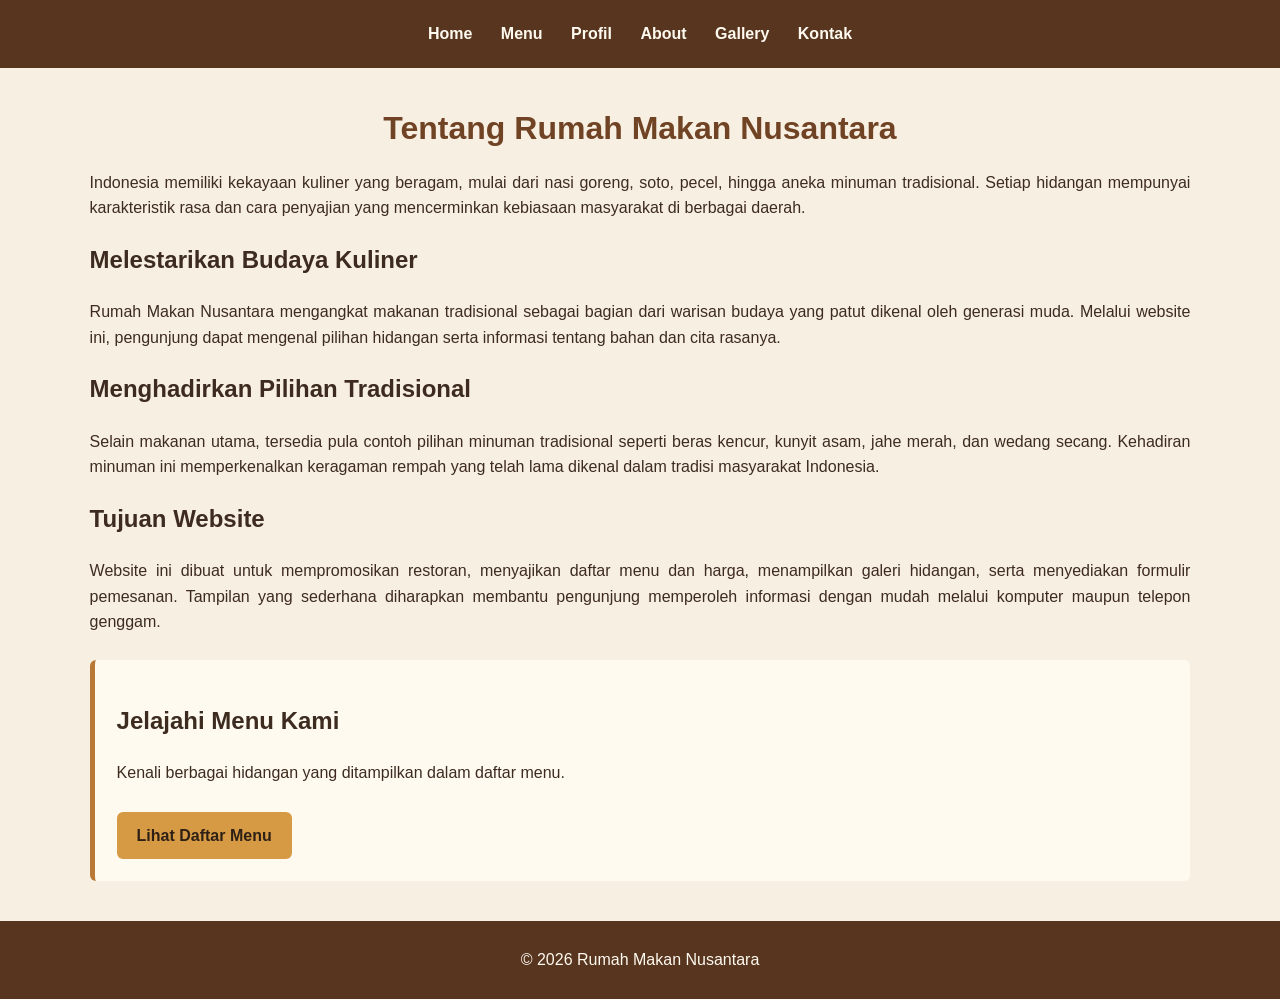
<file: about.html>
<!DOCTYPE html>
<html lang="id">
<head>
    <meta charset="UTF-8">
    <meta name="viewport" content="width=device-width, initial-scale=1.0">
    <title>About - Rumah Makan Nusantara</title>
    <link rel="stylesheet" href="style.css">
</head>
<body>

<nav>
    <a href="index.html">Home</a>
    <a href="menu.html">Menu</a>
    <a href="profil.html">Profil</a>
    <a href="about.html">About</a>
    <a href="gallery.html">Gallery</a>
    <a href="kontak.html">Kontak</a>
</nav>

<main class="container">
    <h1 class="section-title">Tentang Rumah Makan Nusantara</h1>

    <p>
        Indonesia memiliki kekayaan kuliner yang beragam, mulai dari
        nasi goreng, soto, pecel, hingga aneka minuman tradisional.
        Setiap hidangan mempunyai karakteristik rasa dan cara penyajian
        yang mencerminkan kebiasaan masyarakat di berbagai daerah.
    </p>

    <h2>Melestarikan Budaya Kuliner</h2>
    <p>
        Rumah Makan Nusantara mengangkat makanan tradisional sebagai
        bagian dari warisan budaya yang patut dikenal oleh generasi
        muda. Melalui website ini, pengunjung dapat mengenal pilihan
        hidangan serta informasi tentang bahan dan cita rasanya.
    </p>

    <h2>Menghadirkan Pilihan Tradisional</h2>
    <p>
        Selain makanan utama, tersedia pula contoh pilihan minuman
        tradisional seperti beras kencur, kunyit asam, jahe merah,
        dan wedang secang. Kehadiran minuman ini memperkenalkan
        keragaman rempah yang telah lama dikenal dalam tradisi
        masyarakat Indonesia.
    </p>

    <h2>Tujuan Website</h2>
    <p>
        Website ini dibuat untuk mempromosikan restoran, menyajikan
        daftar menu dan harga, menampilkan galeri hidangan, serta
        menyediakan formulir pemesanan. Tampilan yang sederhana
        diharapkan membantu pengunjung memperoleh informasi dengan
        mudah melalui komputer maupun telepon genggam.
    </p>

    <div class="info-panel">
        <h2>Jelajahi Menu Kami</h2>
        <p>
            Kenali berbagai hidangan yang ditampilkan dalam daftar menu.
        </p>
        <a href="menu.html" class="btn">Lihat Daftar Menu</a>
    </div>
</main>

<footer>
    <p>&copy; 2026 Rumah Makan Nusantara</p>
</footer>

</body>
</html>
</file>
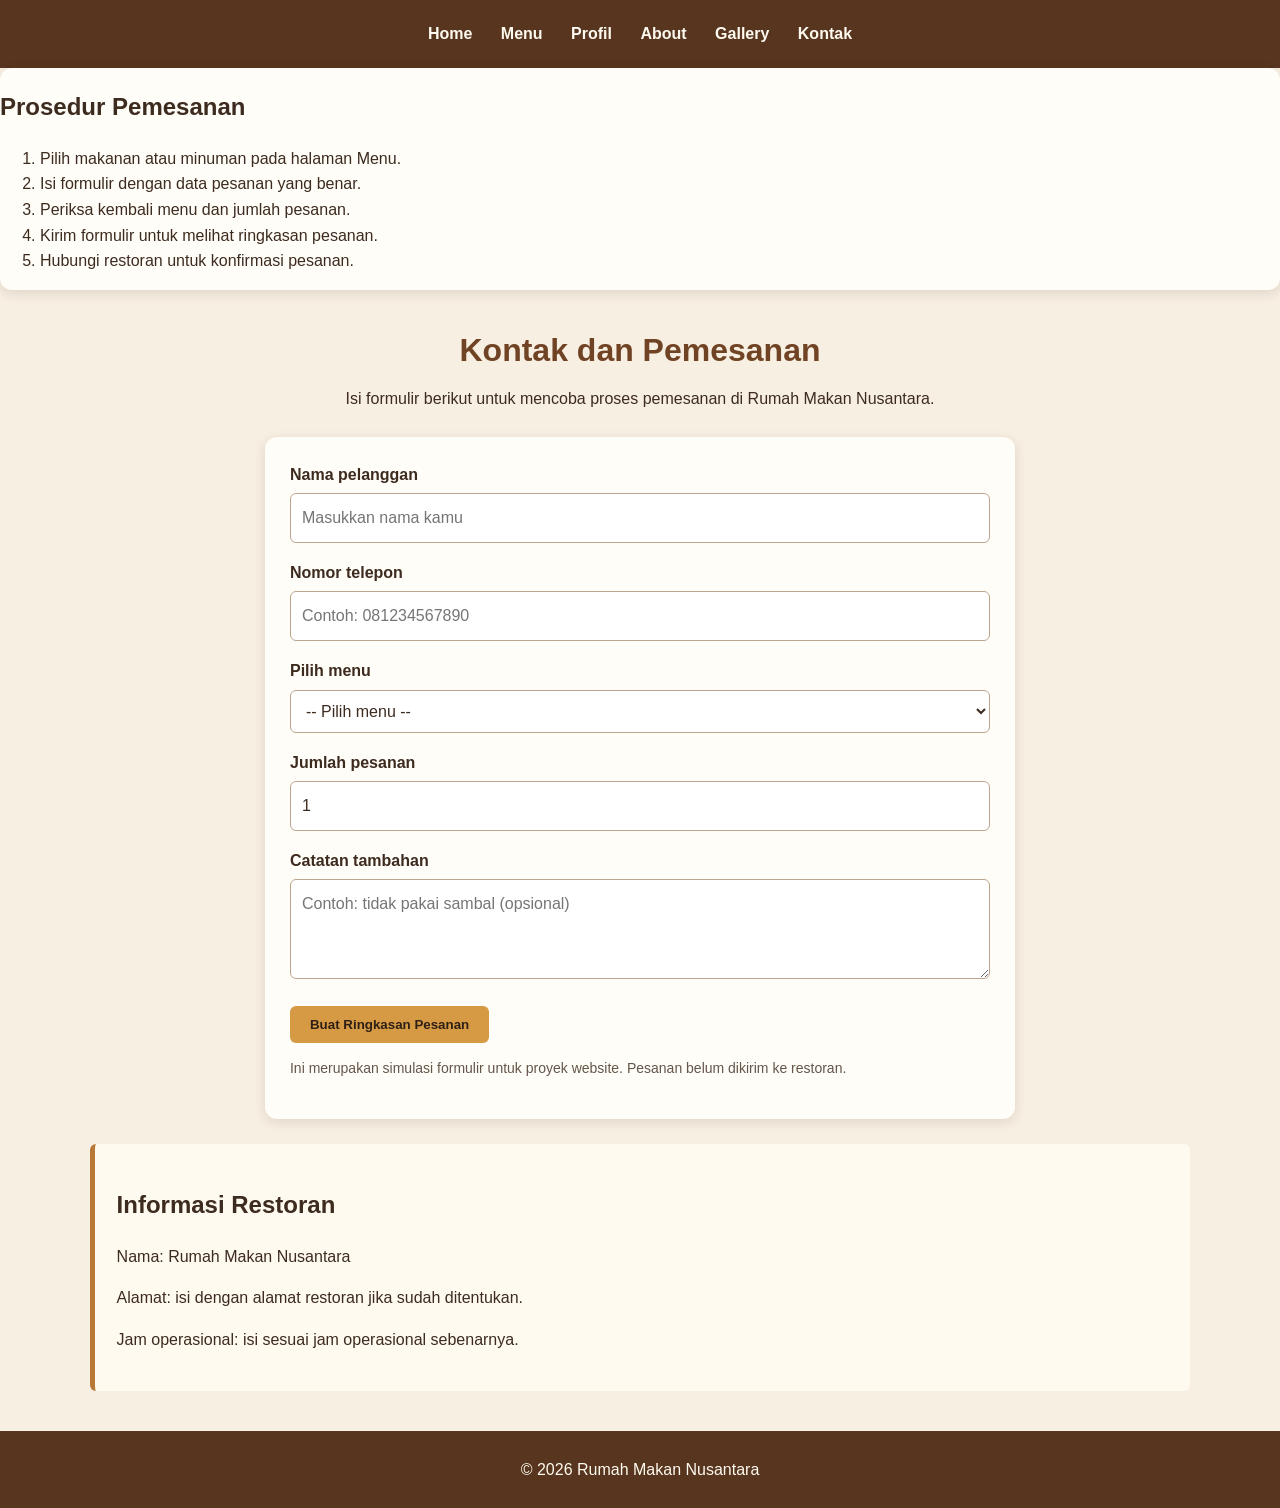
<file: kontak.html>
<!DOCTYPE html>
<html lang="id">
<head>
    <meta charset="UTF-8">
    <meta name="viewport" content="width=device-width, initial-scale=1.0">
    <title>Kontak dan Pemesanan - Rumah Makan Nusantara</title>
    <link rel="stylesheet" href="style.css">
</head>
<body>

<nav>
    <a href="index.html">Home</a>
    <a href="menu.html">Menu</a>
    <a href="profil.html">Profil</a>
    <a href="about.html">About</a>
    <a href="gallery.html">Gallery</a>
    <a href="kontak.html">Kontak</a>
</nav>
<section class="card">
    <h2>Prosedur Pemesanan</h2>
    <ol>
        <li>Pilih makanan atau minuman pada halaman Menu.</li>
        <li>Isi formulir dengan data pesanan yang benar.</li>
        <li>Periksa kembali menu dan jumlah pesanan.</li>
        <li>Kirim formulir untuk melihat ringkasan pesanan.</li>
        <li>Hubungi restoran untuk konfirmasi pesanan.</li>
    </ol>
</section>
<main class="container">
    <h1 class="section-title">Kontak dan Pemesanan</h1>
    <p class="section-intro">
        Isi formulir berikut untuk mencoba proses pemesanan
        di Rumah Makan Nusantara.
    </p>

    <form id="orderForm" class="order-form">
        <div class="form-group">
            <label for="nama">Nama pelanggan</label>
            <input type="text" id="nama" name="nama"
                   placeholder="Masukkan nama kamu" required>
        </div>

        <div class="form-group">
            <label for="telepon">Nomor telepon</label>
            <input type="tel" id="telepon" name="telepon"
                   placeholder="Contoh: 081234567890"
                   pattern="[0-9+ -]{8,20}" required>
        </div>

        <div class="form-group">
            <label for="menu">Pilih menu</label>
            <select id="menu" name="menu" required>
                <option value="">-- Pilih menu --</option>
                <option value="Nasi Goreng Kampung" data-harga="18000">
                    Nasi Goreng Kampung - Rp18.000
                </option>
                <option value="Nasi Ayam Goreng" data-harga="25000">
                    Nasi Ayam Goreng - Rp25.000
                </option>
                <option value="Soto Ayam" data-harga="20000">
                    Soto Ayam - Rp20.000
                </option>
                <option value="Nasi Pecel" data-harga="17000">
                    Nasi Pecel - Rp17.000
                </option>
                <option value="Tahu dan Tempe Goreng" data-harga="8000">
                    Tahu dan Tempe Goreng - Rp8.000
                </option>
                <option value="Pisang Goreng" data-harga="10000">
                    Pisang Goreng - Rp10.000
                </option>
                <option value="Beras Kencur" data-harga="8000">
                    Beras Kencur - Rp8.000
                </option>
                <option value="Kunyit Asam" data-harga="8000">
                    Kunyit Asam - Rp8.000
                </option>
                <option value="Jahe Merah" data-harga="7000">
                    Jahe Merah - Rp7.000
                </option>
                <option value="Wedang Secang" data-harga="7000">
                    Wedang Secang - Rp7.000
                </option>
            </select>
        </div>

        <div class="form-group">
            <label for="jumlah">Jumlah pesanan</label>
            <input type="number" id="jumlah" name="jumlah"
                   min="1" max="100" value="1" required>
        </div>

        <div class="form-group">
            <label for="catatan">Catatan tambahan</label>
            <textarea id="catatan" name="catatan"
                      placeholder="Contoh: tidak pakai sambal (opsional)"></textarea>
        </div>

        <button type="submit" class="btn">Buat Ringkasan Pesanan</button>

        <p class="form-note">
            Ini merupakan simulasi formulir untuk proyek website.
            Pesanan belum dikirim ke restoran.
        </p>

        <div id="hasilPesanan" class="order-result" hidden
             aria-live="polite"></div>
    </form>

    <div class="info-panel">
        <h2>Informasi Restoran</h2>
        <p>
            Nama: Rumah Makan Nusantara
        </p>
        <p>
            Alamat: isi dengan alamat restoran jika sudah ditentukan.
        </p>
        <p>
            Jam operasional: isi sesuai jam operasional sebenarnya.
        </p>
    </div>
</main>

<footer>
    <p>&copy; 2026 Rumah Makan Nusantara</p>
</footer>

<script src="script.js"></script>
</body>
</html>
</file>
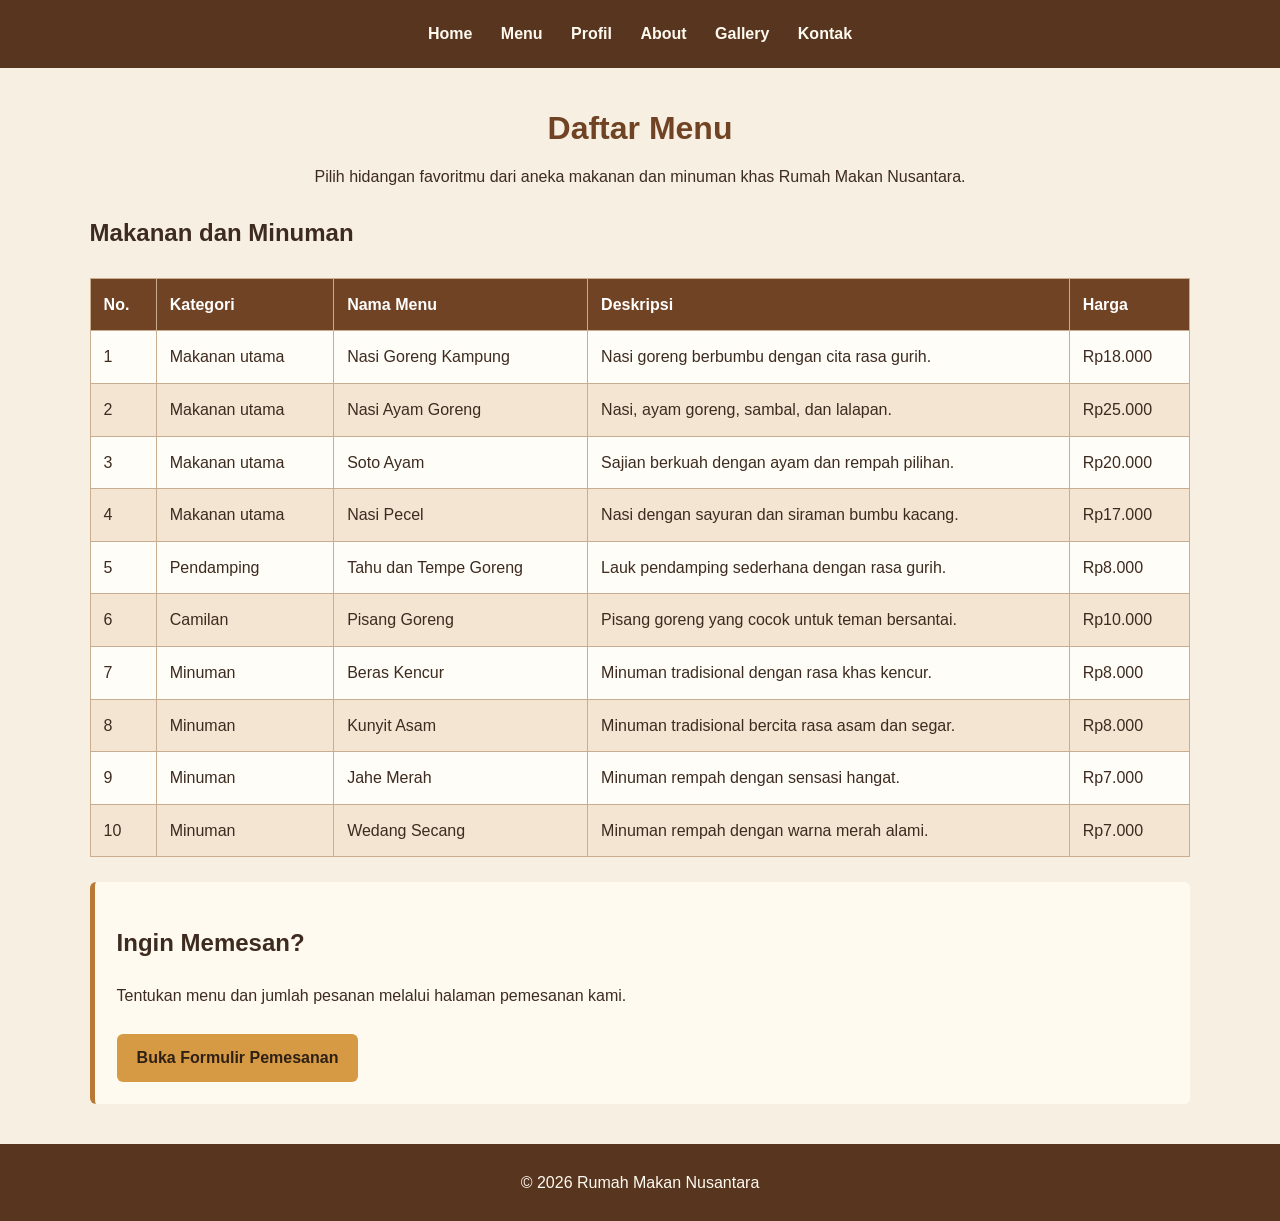
<file: menu.html>
<!DOCTYPE html>
<html lang="id">
<head>
    <meta charset="UTF-8">
    <meta name="viewport" content="width=device-width, initial-scale=1.0">
    <title>Menu - Rumah Makan Nusantara</title>
    <link rel="stylesheet" href="style.css">
</head>
<body>

<nav>
    <a href="index.html">Home</a>
    <a href="menu.html">Menu</a>
    <a href="profil.html">Profil</a>
    <a href="about.html">About</a>
    <a href="gallery.html">Gallery</a>
    <a href="kontak.html">Kontak</a>
</nav>

<main class="container">
    <h1 class="section-title">Daftar Menu</h1>
    <p class="section-intro">
        Pilih hidangan favoritmu dari aneka makanan dan minuman
        khas Rumah Makan Nusantara.
    </p>

    <h2>Makanan dan Minuman</h2>

    <table class="menu-table">
        <thead>
            <tr>
                <th>No.</th>
                <th>Kategori</th>
                <th>Nama Menu</th>
                <th>Deskripsi</th>
                <th>Harga</th>
            </tr>
        </thead>
        <tbody>
            <tr>
                <td>1</td>
                <td>Makanan utama</td>
                <td>Nasi Goreng Kampung</td>
                <td>Nasi goreng berbumbu dengan cita rasa gurih.</td>
                <td>Rp18.000</td>
            </tr>
            <tr>
                <td>2</td>
                <td>Makanan utama</td>
                <td>Nasi Ayam Goreng</td>
                <td>Nasi, ayam goreng, sambal, dan lalapan.</td>
                <td>Rp25.000</td>
            </tr>
            <tr>
                <td>3</td>
                <td>Makanan utama</td>
                <td>Soto Ayam</td>
                <td>Sajian berkuah dengan ayam dan rempah pilihan.</td>
                <td>Rp20.000</td>
            </tr>
            <tr>
                <td>4</td>
                <td>Makanan utama</td>
                <td>Nasi Pecel</td>
                <td>Nasi dengan sayuran dan siraman bumbu kacang.</td>
                <td>Rp17.000</td>
            </tr>
            <tr>
                <td>5</td>
                <td>Pendamping</td>
                <td>Tahu dan Tempe Goreng</td>
                <td>Lauk pendamping sederhana dengan rasa gurih.</td>
                <td>Rp8.000</td>
            </tr>
            <tr>
                <td>6</td>
                <td>Camilan</td>
                <td>Pisang Goreng</td>
                <td>Pisang goreng yang cocok untuk teman bersantai.</td>
                <td>Rp10.000</td>
            </tr>
            <tr>
                <td>7</td>
                <td>Minuman</td>
                <td>Beras Kencur</td>
                <td>Minuman tradisional dengan rasa khas kencur.</td>
                <td>Rp8.000</td>
            </tr>
            <tr>
                <td>8</td>
                <td>Minuman</td>
                <td>Kunyit Asam</td>
                <td>Minuman tradisional bercita rasa asam dan segar.</td>
                <td>Rp8.000</td>
            </tr>
            <tr>
                <td>9</td>
                <td>Minuman</td>
                <td>Jahe Merah</td>
                <td>Minuman rempah dengan sensasi hangat.</td>
                <td>Rp7.000</td>
            </tr>
            <tr>
                <td>10</td>
                <td>Minuman</td>
                <td>Wedang Secang</td>
                <td>Minuman rempah dengan warna merah alami.</td>
                <td>Rp7.000</td>
            </tr>
        </tbody>
    </table>

    <div class="info-panel">
        <h2>Ingin Memesan?</h2>
        <p>
            Tentukan menu dan jumlah pesanan melalui halaman
            pemesanan kami.
        </p>
        <a href="kontak.html" class="btn">Buka Formulir Pemesanan</a>
    </div>
</main>

<footer>
    <p>&copy; 2026 Rumah Makan Nusantara</p>
</footer>

</body>
</html>
</file>
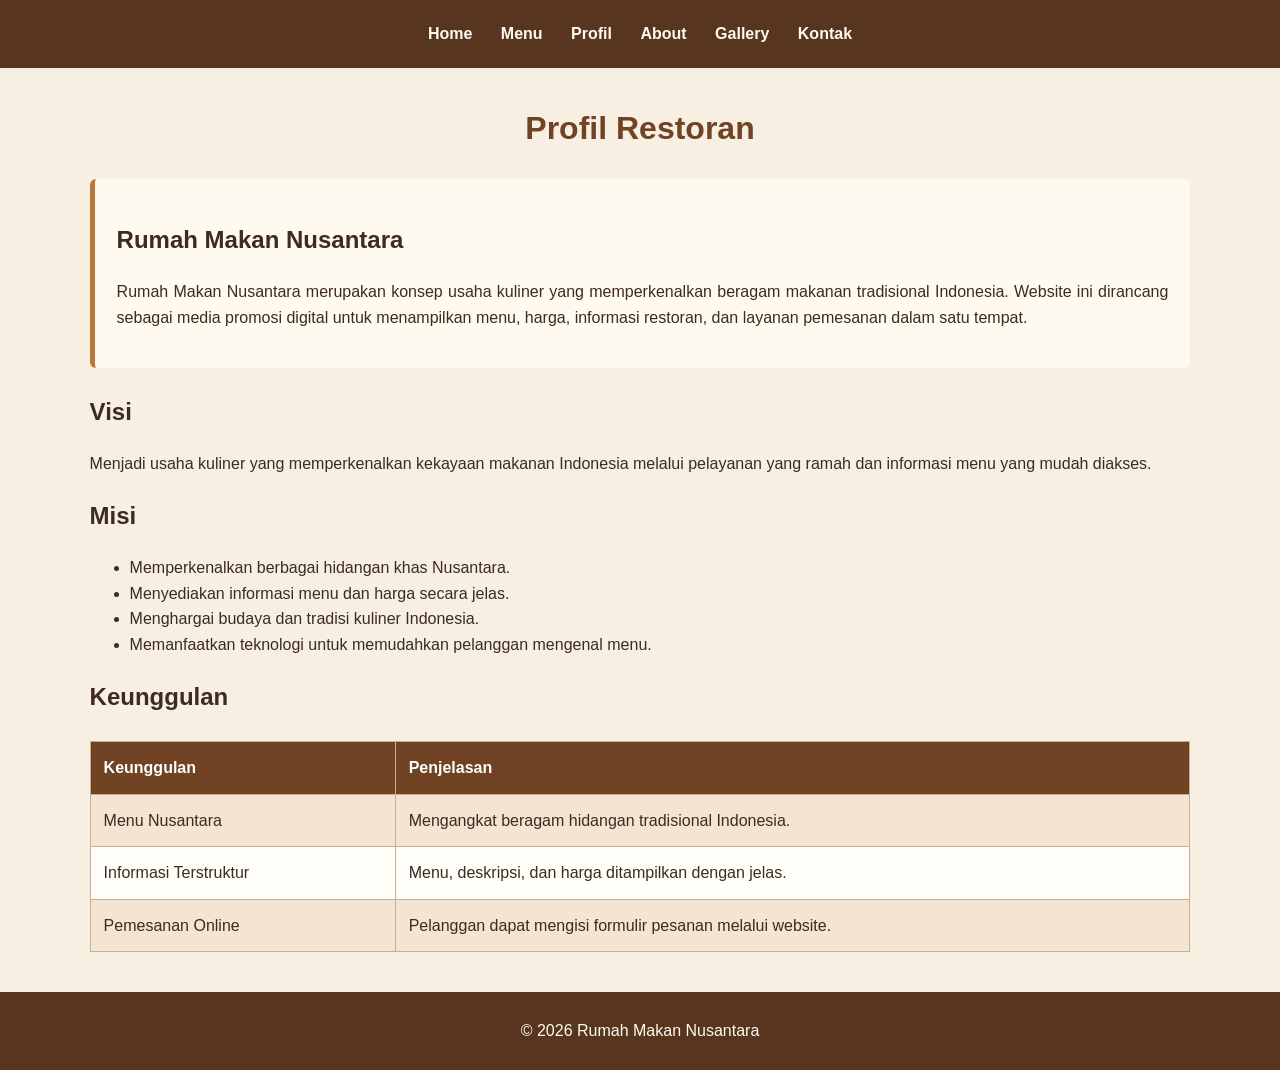
<file: profil.html>
<!DOCTYPE html>
<html lang="id">
<head>
    <meta charset="UTF-8">
    <meta name="viewport" content="width=device-width, initial-scale=1.0">
    <title>Profil - Rumah Makan Nusantara</title>
    <link rel="stylesheet" href="style.css">
</head>
<body>

<nav>
    <a href="index.html">Home</a>
    <a href="menu.html">Menu</a>
    <a href="profil.html">Profil</a>
    <a href="about.html">About</a>
    <a href="gallery.html">Gallery</a>
    <a href="kontak.html">Kontak</a>
</nav>

<main class="container">
    <h1 class="section-title">Profil Restoran</h1>

    <div class="info-panel">
        <h2>Rumah Makan Nusantara</h2>
        <p>
            Rumah Makan Nusantara merupakan konsep usaha kuliner
            yang memperkenalkan beragam makanan tradisional Indonesia.
            Website ini dirancang sebagai media promosi digital untuk
            menampilkan menu, harga, informasi restoran, dan layanan
            pemesanan dalam satu tempat.
        </p>
    </div>

    <h2>Visi</h2>
    <p>
        Menjadi usaha kuliner yang memperkenalkan kekayaan makanan
        Indonesia melalui pelayanan yang ramah dan informasi menu
        yang mudah diakses.
    </p>

    <h2>Misi</h2>
    <ul>
        <li>Memperkenalkan berbagai hidangan khas Nusantara.</li>
        <li>Menyediakan informasi menu dan harga secara jelas.</li>
        <li>Menghargai budaya dan tradisi kuliner Indonesia.</li>
        <li>Memanfaatkan teknologi untuk memudahkan pelanggan mengenal menu.</li>
    </ul>

    <h2>Keunggulan</h2>
    <table class="menu-table">
        <tr>
            <th>Keunggulan</th>
            <th>Penjelasan</th>
        </tr>
        <tr>
            <td>Menu Nusantara</td>
            <td>Mengangkat beragam hidangan tradisional Indonesia.</td>
        </tr>
        <tr>
            <td>Informasi Terstruktur</td>
            <td>Menu, deskripsi, dan harga ditampilkan dengan jelas.</td>
        </tr>
        <tr>
            <td>Pemesanan Online</td>
            <td>Pelanggan dapat mengisi formulir pesanan melalui website.</td>
        </tr>
    </table>
</main>

<footer>
    <p>&copy; 2026 Rumah Makan Nusantara</p>
</footer>

</body>
</html>
</file>
<file: style.css>
/* ==================================
   RUMAH MAKAN NUSANTARA
   ================================== */

* {
    box-sizing: border-box;
}

html {
    scroll-behavior: smooth;
}

body {
    margin: 0;
    font-family: Arial, Helvetica, sans-serif;
    color: #3d2b1f;
    background: #f7efe2;
    line-height: 1.6;
}

/* NAVIGASI */

nav {
    background: #57351f;
    padding: 16px 10px;
    text-align: center;
}

nav a {
    display: inline-block;
    color: #fffaf0;
    text-decoration: none;
    margin: 5px 12px;
    font-weight: bold;
}

nav a:hover,
nav a:focus {
    color: #f2c879;
    text-decoration: underline;
}

/* TATA LETAK UTAMA MENGGUNAKAN TABEL */

.layout-table {
    width: 100%;
    border-collapse: collapse;
    table-layout: fixed;
}

.layout-table td {
    vertical-align: top;
}

/* HERO / BERANDA */

.hero {
    padding: 55px 7%;
    background:
        linear-gradient(120deg, #57351f, #93623c);
    color: white;
}

.hero h1 {
    font-size: clamp(30px, 5vw, 48px);
    line-height: 1.2;
    margin: 0 0 15px;
}

.hero p {
    font-size: 17px;
}

.hero-photo {
    width: 100%;
    height: 300px;
    object-fit: cover;
    border-radius: 14px;
    border: 4px solid rgba(255,255,255,0.4);
}

.hero-text {
    padding: 15px 25px 15px 0;
}

.hero-image-cell {
    width: 43%;
    padding: 15px;
}

/* TOMBOL */

.btn {
    display: inline-block;
    background: #d69a45;
    color: #2f2015;
    text-decoration: none;
    border: none;
    padding: 11px 20px;
    margin-top: 10px;
    border-radius: 6px;
    font-weight: bold;
    cursor: pointer;
}

.btn:hover {
    background: #efbd6d;
}

.btn:focus,
input:focus,
select:focus,
textarea:focus {
    outline: 2px solid #9a5b25;
    outline-offset: 2px;
}

/* CONTAINER DAN JUDUL */

.container {
    width: 86%;
    max-width: 1150px;
    margin: 35px auto;
}

.section-title {
    color: #704324;
    text-align: center;
    margin: 0 0 10px;
}

.section-intro {
    text-align: center;
    max-width: 760px;
    margin: 0 auto 25px;
}

p {
    text-align: justify;
}

.center {
    text-align: center;
}

/* KARTU MENU DAN GALERI */

.card-grid {
    display: grid;
    grid-template-columns: repeat(3, minmax(0, 1fr));
    gap: 22px;
    margin: 25px 0;
}

.card {
    background: #fffdf8;
    border-radius: 12px;
    overflow: hidden;
    box-shadow: 0 3px 12px rgba(60, 36, 19, 0.13);
}

.card img {
    width: 100%;
    height: 210px;
    object-fit: cover;
    display: block;
}

.card-content {
    padding: 16px;
}

.card h3 {
    color: #704324;
    margin: 0 0 8px;
}

.card p {
    margin: 7px 0;
}

.price {
    color: #8a4c1e;
    font-weight: bold;
}

/* TABEL MENU */

.menu-table {
    width: 100%;
    border-collapse: collapse;
    margin: 25px 0;
    background: #fffdf8;
}

.menu-table th,
.menu-table td {
    border: 1px solid #c8ad91;
    padding: 13px;
    text-align: left;
}

.menu-table th {
    background: #704324;
    color: white;
}

.menu-table tr:nth-child(even) {
    background: #f3e5d2;
}

.menu-table tr:hover {
    background: #f8dfb8;
}

/* PANEL INFORMASI */

.info-panel {
    background: #fffaf0;
    padding: 22px;
    border-left: 5px solid #b77935;
    border-radius: 6px;
    margin: 25px 0;
}

/* FORMULIR */

.order-form {
    background: #fffdf8;
    padding: 25px;
    border-radius: 12px;
    box-shadow: 0 3px 12px rgba(60, 36, 19, 0.12);
    max-width: 750px;
    margin: 25px auto;
}

.form-group {
    margin-bottom: 17px;
}

.form-group label {
    display: block;
    margin-bottom: 6px;
    font-weight: bold;
}

.form-group input,
.form-group select,
.form-group textarea {
    display: block;
    width: 100%;
    padding: 11px;
    border: 1px solid #bda58d;
    border-radius: 6px;
    background: white;
    color: #3d2b1f;
    font: inherit;
}

.form-group textarea {
    min-height: 100px;
    resize: vertical;
}

.form-note {
    font-size: 14px;
    color: #65564a;
}

/* HASIL SIMULASI PESANAN */

.order-result {
    background: #edf5e9;
    border: 1px solid #a6c59a;
    border-radius: 8px;
    padding: 20px;
    margin-top: 22px;
    overflow-wrap: anywhere;
}

.order-result h3 {
    margin-top: 0;
    color: #315c2b;
}

/* FOOTER */

footer {
    margin-top: 40px;
    padding: 22px 12px;
    text-align: center;
    background: #57351f;
    color: #fffaf0;
}

footer p {
    text-align: center;
    margin: 4px 0;
}

/* RESPONSIF UNTUK TABLET DAN HP */

@media (max-width: 800px) {
    .container {
        width: 92%;
    }

    .card-grid {
        grid-template-columns: repeat(2, minmax(0, 1fr));
    }

    .hero {
        padding: 35px 5%;
    }

    .hero-image-cell {
        width: 40%;
    }

    .hero-photo {
        height: 240px;
    }
}

@media (max-width: 600px) {
    nav a {
        margin: 5px 7px;
        font-size: 14px;
    }

    .layout-table,
    .layout-table tbody,
    .layout-table tr,
    .layout-table td {
        display: block;
        width: 100%;
    }

    .hero-text {
        padding: 0;
    }

    .hero-image-cell {
        padding: 15px 0 0;
    }

    .hero-photo {
        height: 220px;
    }

    .card-grid {
        grid-template-columns: 1fr;
    }

    .menu-table th,
    .menu-table td {
        padding: 8px;
        font-size: 13px;
        overflow-wrap: anywhere;
    }

    .order-form {
        padding: 17px;
    }
}
</file>
